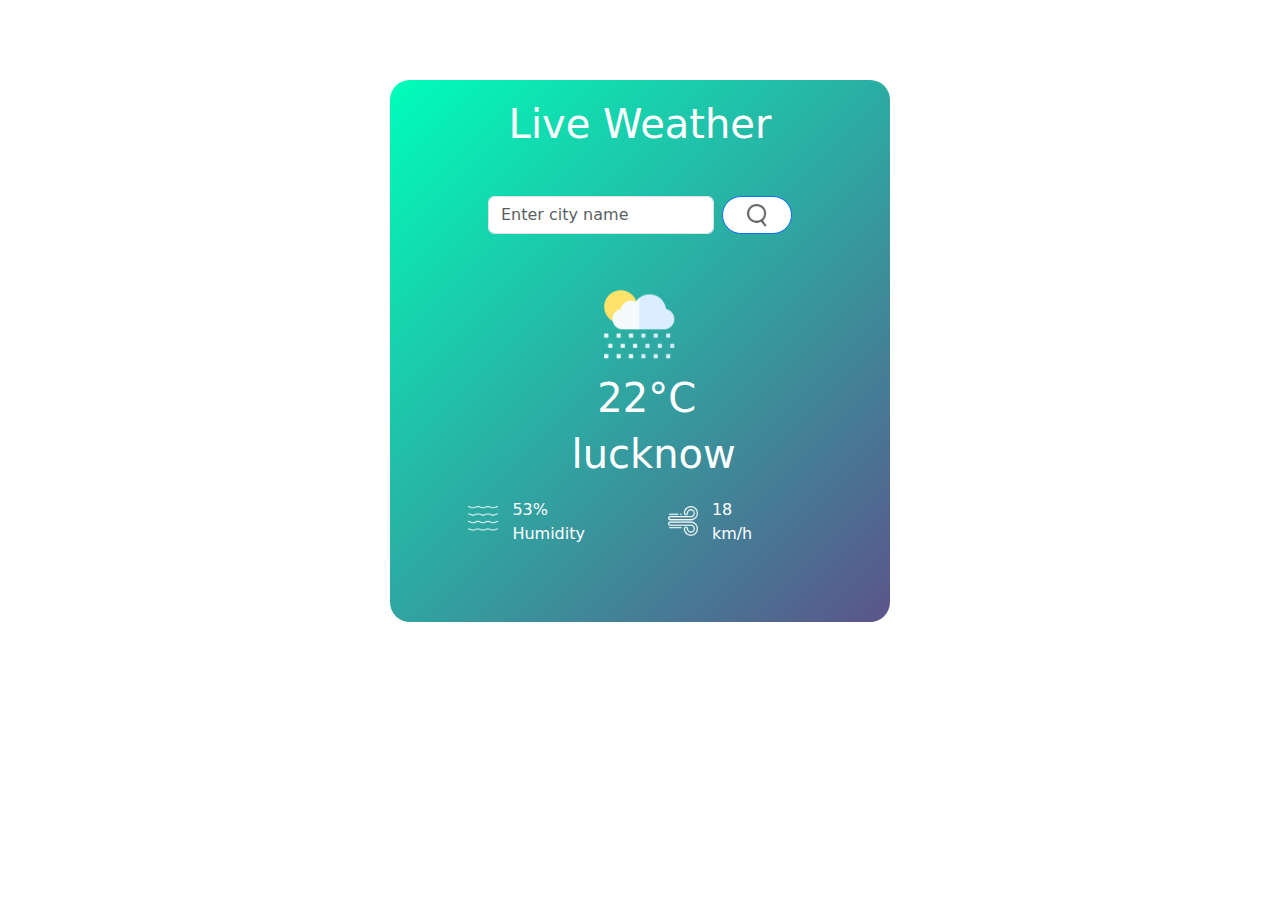
<file: weatherapp/index.html>
<!DOCTYPE html>
<html lang="en">

<head>
    <meta charset="UTF-8">
    <meta name="viewport" content="width=device-width, initial-scale=1.0">
    <title>Document</title>
    <link href="https://cdn.jsdelivr.net/npm/bootstrap@5.3.3/dist/css/bootstrap.min.css" rel="stylesheet"
        integrity="sha384-QWTKZyjpPEjISv5WaRU9OFeRpok6YctnYmDr5pNlyT2bRjXh0JMhjY6hW+ALEwIH" crossorigin="anonymous">
    <link rel="stylesheet" href="style.css">
</head>

<body>
    <div class="container-fluid ">
        <div class="heading">
            <h1> Live Weather</h1>
        </div>
        <div class="row mainrow ">
            <div class="col-12 ">
                <div class="d-flex mainform search">
                    <input type="text" class="form-control me-2" placeholder="Enter city name" spellcheck="false">
                    <button class="btn btn-primary px-4">
                        <img src="search.png" alt="Search" width="20px">
                    </button>
                </div>
            </div>
            <div class="col clearpng">
                <img class=" col clearpng offset-4 weather-icon" src="rain.png" alt="" width="100px">
            </div>
            <!-- <div class="col-6 offset-2 temp"> -->
                <h1 class="col-6 offset-2 temp">22°C</h1>
            <!-- </div> -->
            
                <h1 class="col-7 offset-1 city">lucknow</h1>
        </div>
        <div class="row humidity">
            <div class="col-1 p-2">
                <img class="humiper" src="humidity.png" alt="" width="40rem">
                
            </div>
                <p class="col-1 humi">53% Humidity</p>
         
            <div class="col-1 offset-4 p-2">
                <img src="wind.png" alt="" width="30rem">
            </div>
        
                <p class="col-1 speed">18 km/h</p>
          
        </div>
    </div>
    <script src="script.js"></script>
</body>

</html>
</file>
<file: weatherapp/style.css>
.container-fluid {
    margin-top: 80px;
    display: flex;
    flex-direction: column;
    align-items: center;
    width: 500px;
    background: linear-gradient(135deg, #00feba, #5b548a);
    border-radius: 20px;
    padding: 20px;
    padding-bottom: 60px;

}

.heading {
    margin-bottom: 40px;
    color: white;
}

.btn {
    border-radius: 30px;
    background-color: white;

}

.mainrow {


    display: flex;
    flex-direction: column;
   
    align-items: center;
   

}

.temp {
    color: white;
    font-size: 40px;
  
}
.city{
    color:white;
    margin-bottom: 20px;
}

.clearpng {
    margin-top: 20px;
    
}

.humidity {
    color: white;

    gap: 10px;
}
.city {
    text-align: center;
}
.humiper{
   padding-right: 10px;
}
</file>
